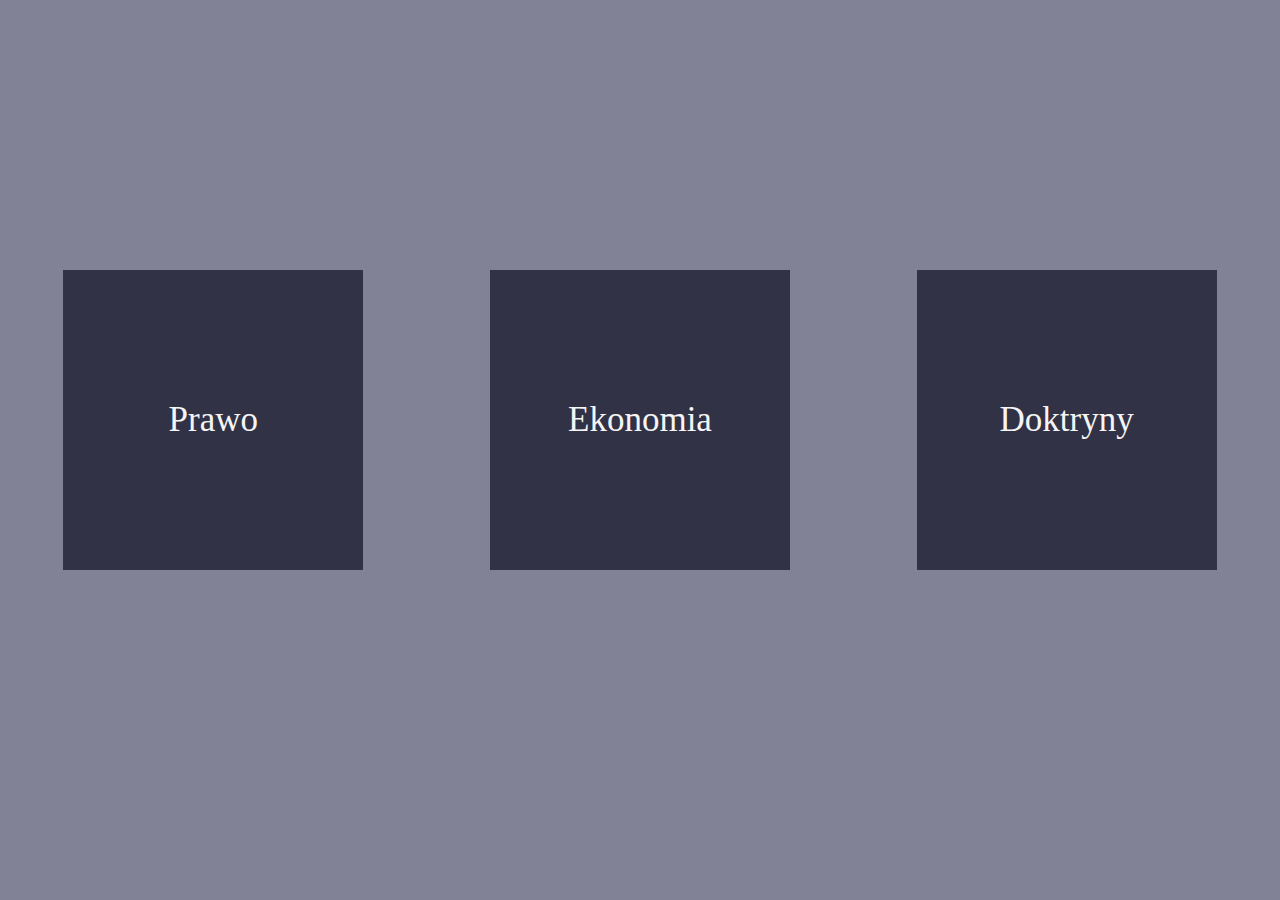
<file: index.html>
<!DOCTYPE html>
<html lang="en">

<head>
    <meta charset="UTF-8">
    <meta http-equiv="X-UA-Compatible" content="IE=edge">
    <meta name="viewport" content="width=device-width, initial-scale=1.0">
    <link rel="stylesheet" href="style.css">
    <title>Document</title>
</head>

<body>
    <div class="container-column">
        <div class="column"><a href="pages/law.html" class="link">Prawo</a></div>
        <div class="column"><a href="pages/economy.html" class="link">Ekonomia</a></div>
        <div class="column"><a href="pages/doctrine.html" class="link">Doktryny</a></div>
    </div>

    <script src="script.js"></script>
</body>

</html>
</file>
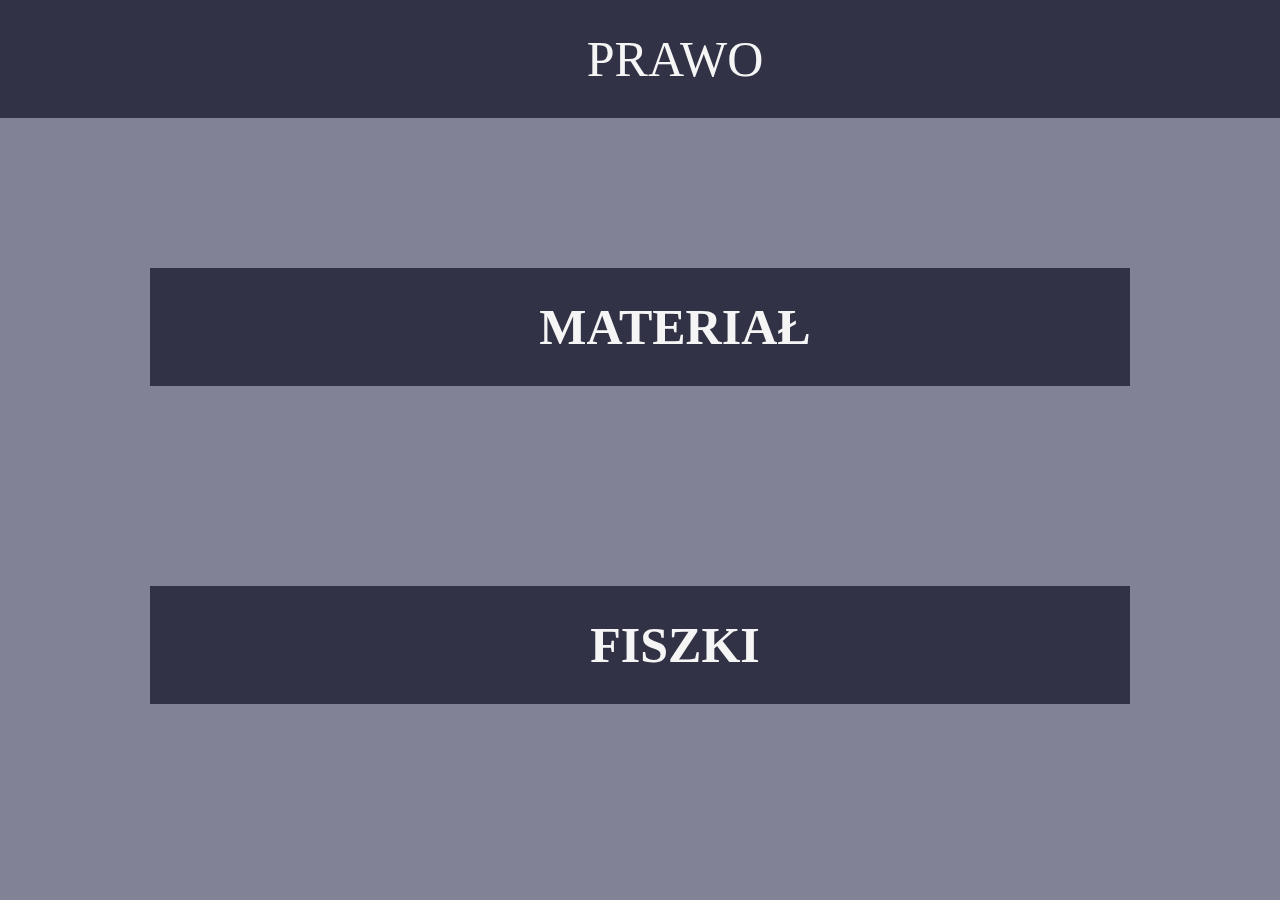
<file: pages/doctrine.html>
<!DOCTYPE html>
<html lang="en">

<head>
    <meta charset="UTF-8">
    <meta http-equiv="X-UA-Compatible" content="IE=edge">
    <meta name="viewport" content="width=device-width, initial-scale=1.0">
    <link rel="stylesheet" href="../style.css">
    <title>Document</title>
</head>

<body>
    <div class="main-container">
        <div class="section-title main-title">PRAWO</div>
        <div class="select-card">
            <h1 class="section-title select-title" id="select1">MATERIAŁ</h1>
            <div class="select-card-content" id="#select1">
                <div class="container">
                    <h1 class="section-title" id="1">Temat 1</h1>
                    <div class="text-container" id="#1">
                        <p class="center">NOTATKA</p>

                        <p class="center last">PYTANIA TESTOWE</p>
                        <p class="question"></p>
                        <p class="answer"></p>
                        <p class="answer"></p>
                        <p class="answer"></p>

                        <p class="question"></p>
                        <p class="answer"></p>
                        <p class="answer"></p>
                        <p class="answer"></p>
                        <p class="answere"></p>
                    </div>
                </div>
                <div class="container">
                    <h1 class="section-title" id="2">Temat 2</h1>
                    <div class="text-container" id="#2">
                        <p class="center">NOTATKA</p>

                        <p class="center last">PYTANIA TESTOWE</p>
                        <p class="question"></p>
                        <p class="answer"></p>
                        <p class="answer"></p>
                        <p class="answer"></p>

                        <p class="question"></p>
                        <p class="answer"></p>
                        <p class="answer"></p>
                        <p class="answer"></p>
                        <p class="answere"></p>
                    </div>
                </div>
                <div class="container">
                    <h1 class="section-title" id="3">Temat 3</h1>
                    <div class="text-container" id="#3">
                        <p class="center">NOTATKA</p>

                        <p class="center last">PYTANIA TESTOWE</p>
                        <p class="question"></p>
                        <p class="answer"></p>
                        <p class="answer"></p>
                        <p class="answer"></p>

                        <p class="question"></p>
                        <p class="answer"></p>
                        <p class="answer"></p>
                        <p class="answer"></p>
                        <p class="answere"></p>
                    </div>
                </div>
                <div class="container">
                    <h1 class="section-title" id="4">Temat 4</h1>
                    <div class="text-container" id="#4">
                        <p class="center">NOTATKA</p>

                        <p class="center last">PYTANIA TESTOWE</p>
                        <p class="question"></p>
                        <p class="answer"></p>
                        <p class="answer"></p>
                        <p class="answer"></p>

                        <p class="question"></p>
                        <p class="answer"></p>
                        <p class="answer"></p>
                        <p class="answer"></p>
                        <p class="answere"></p>
                    </div>
                </div>
                <div class="container">
                    <h1 class="section-title" id="5">Temat 5</h1>
                    <div class="text-container" id="#5">
                        <p class="center">NOTATKA</p>

                        <p class="center last">PYTANIA TESTOWE</p>
                        <p class="question"></p>
                        <p class="answer"></p>
                        <p class="answer"></p>
                        <p class="answer"></p>

                        <p class="question"></p>
                        <p class="answer"></p>
                        <p class="answer"></p>
                        <p class="answer"></p>
                        <p class="answere"></p>
                    </div>
                </div>
                <div class="container">
                    <h1 class="section-title" id="6">Temat 6</h1>
                    <div class="text-container" id="#6">
                        <p class="center">NOTATKA</p>

                        <p class="center last">PYTANIA TESTOWE</p>
                        <p class="question"></p>
                        <p class="answer"></p>
                        <p class="answer"></p>
                        <p class="answer"></p>

                        <p class="question"></p>
                        <p class="answer"></p>
                        <p class="answer"></p>
                        <p class="answer"></p>
                        <p class="answere"></p>
                    </div>
                </div>
                <div class="container">
                    <h1 class="section-title" id="7">Temat 7</h1>
                    <div class="text-container" id="#7">
                        <p class="center">NOTATKA</p>

                        <p class="center last">PYTANIA TESTOWE</p>
                        <p class="question"></p>
                        <p class="answer"></p>
                        <p class="answer"></p>
                        <p class="answer"></p>

                        <p class="question"></p>
                        <p class="answer"></p>
                        <p class="answer"></p>
                        <p class="answer"></p>
                        <p class="answere"></p>
                    </div>
                </div>
                <div class="container">
                    <h1 class="section-title" id="8">Temat 8</h1>
                    <div class="text-container" id="#8">
                        <p class="center">NOTATKA</p>

                        <p class="center last">PYTANIA TESTOWE</p>
                        <p class="question"></p>
                        <p class="answer"></p>
                        <p class="answer"></p>
                        <p class="answer"></p>

                        <p class="question"></p>
                        <p class="answer"></p>
                        <p class="answer"></p>
                        <p class="answer"></p>
                        <p class="answere"></p>
                    </div>
                </div>
                <div class="container">
                    <h1 class="section-title" id="9">Temat 9</h1>
                    <div class="text-container" id="#9">
                        <p class="center">NOTATKA</p>

                        <p class="center last">PYTANIA TESTOWE</p>
                        <p class="question"></p>
                        <p class="answer"></p>
                        <p class="answer"></p>
                        <p class="answer"></p>

                        <p class="question"></p>
                        <p class="answer"></p>
                        <p class="answer"></p>
                        <p class="answer"></p>
                        <p class="answere"></p>
                    </div>
                </div>
                <div class="container">
                    <h1 class="section-title" id="10">Temat 10</h1>
                    <div class="text-container" id="#10">
                        <p class="center">NOTATKA</p>

                        <p class="center last">PYTANIA TESTOWE</p>
                        <p class="question"></p>
                        <p class="answer"></p>
                        <p class="answer"></p>
                        <p class="answer"></p>

                        <p class="question"></p>
                        <p class="answer"></p>
                        <p class="answer"></p>
                        <p class="answer"></p>
                        <p class="answere"></p>
                    </div>
                </div>
                <div class="container">
                    <h1 class="section-title" id="11">Temat 11</h1>
                    <div class="text-container" id="#11">
                        <p class="center">NOTATKA</p>

                        <p class="center last">PYTANIA TESTOWE</p>
                        <p class="question"></p>
                        <p class="answer"></p>
                        <p class="answer"></p>
                        <p class="answer"></p>

                        <p class="question"></p>
                        <p class="answer"></p>
                        <p class="answer"></p>
                        <p class="answer"></p>
                        <p class="answere"></p>
                    </div>
                </div>
                <div class="container">
                    <h1 class="section-title" id="12">Temat 12</h1>
                    <div class="text-container" id="#12">
                        <p class="center">NOTATKA</p>

                        <p class="center last">PYTANIA TESTOWE</p>
                        <p class="question"></p>
                        <p class="answer"></p>
                        <p class="answer"></p>
                        <p class="answer"></p>

                        <p class="question"></p>
                        <p class="answer"></p>
                        <p class="answer"></p>
                        <p class="answer"></p>
                        <p class="answere"></p>
                    </div>
                </div>
                <div class="container">
                    <h1 class="section-title" id="13">Temat 13</h1>
                    <div class="text-container" id="#13">
                        <p class="center">NOTATKA</p>

                        <p class="center last">PYTANIA TESTOWE</p>
                        <p class="question"></p>
                        <p class="answer"></p>
                        <p class="answer"></p>
                        <p class="answer"></p>

                        <p class="question"></p>
                        <p class="answer"></p>
                        <p class="answer"></p>
                        <p class="answer"></p>
                        <p class="answere"></p>
                    </div>
                </div>
                <div class="container">
                    <h1 class="section-title" id="14">Temat 14</h1>
                    <div class="text-container" id="#14">
                        <p class="center">NOTATKA</p>

                        <p class="center last">PYTANIA TESTOWE</p>
                        <p class="question"></p>
                        <p class="answer"></p>
                        <p class="answer"></p>
                        <p class="answer"></p>

                        <p class="question"></p>
                        <p class="answer"></p>
                        <p class="answer"></p>
                        <p class="answer"></p>
                        <p class="answere"></p>
                    </div>
                </div>
                <div class="container">
                    <h1 class="section-title" id="15">Temat 15</h1>
                    <div class="text-container" id="#15">
                        <p class="center">NOTATKA</p>

                        <p class="center last">PYTANIA TESTOWE</p>
                        <p class="question"></p>
                        <p class="answer"></p>
                        <p class="answer"></p>
                        <p class="answer"></p>

                        <p class="question"></p>
                        <p class="answer"></p>
                        <p class="answer"></p>
                        <p class="answer"></p>
                        <p class="answere"></p>
                    </div>
                </div>
                <div class="container">
                    <h1 class="section-title" id="16">Temat 16</h1>
                    <div class="text-container" id="#16">
                        <p class="center">NOTATKA</p>

                        <p class="center last">PYTANIA TESTOWE</p>
                        <p class="question"></p>
                        <p class="answer"></p>
                        <p class="answer"></p>
                        <p class="answer"></p>

                        <p class="question"></p>
                        <p class="answer"></p>
                        <p class="answer"></p>
                        <p class="answer"></p>
                        <p class="answere"></p>
                    </div>
                </div>
            </div>
        </div>
        <div class="select-card">
            <h1 class="section-title select-title" id="select2">FISZKI</h1>
            <div class="select-card-content" id="#select2"></div>
        </div>
    </div>
    <script src="../script.js"></script>
</body>

</html>
</file>
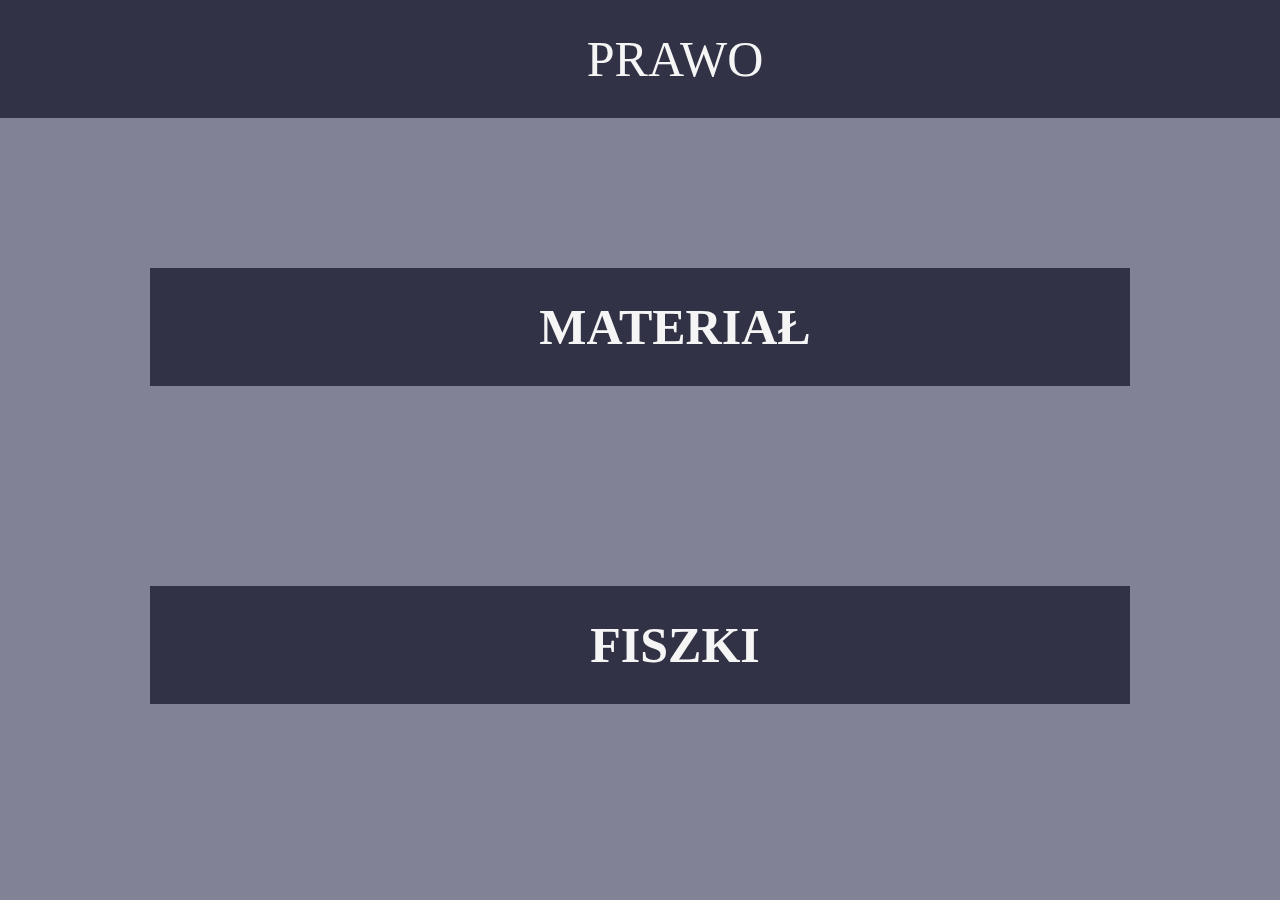
<file: pages/economy.html>
<!DOCTYPE html>
<html lang="en">

<head>
    <meta charset="UTF-8">
    <meta http-equiv="X-UA-Compatible" content="IE=edge">
    <meta name="viewport" content="width=device-width, initial-scale=1.0">
    <link rel="stylesheet" href="../style.css">
    <title>Document</title>
</head>

<body>
    <div class="main-container">
        <div class="section-title main-title">PRAWO</div>
        <div class="select-card">
            <h1 class="section-title select-title" id="select1">MATERIAŁ</h1>
            <div class="select-card-content" id="#select1">
                <div class="container">
                    <h1 class="section-title" id="1">Temat 1</h1>
                    <div class="text-container" id="#1">
                        <p class="center">NOTATKA</p>

                        <p class="center last">PYTANIA TESTOWE</p>
                        <p class="question"></p>
                        <p class="answer"></p>
                        <p class="answer"></p>
                        <p class="answer"></p>

                        <p class="question"></p>
                        <p class="answer"></p>
                        <p class="answer"></p>
                        <p class="answer"></p>
                        <p class="answere"></p>
                    </div>
                </div>
                <div class="container">
                    <h1 class="section-title" id="2">Temat 2</h1>
                    <div class="text-container" id="#2">
                        <p class="center">NOTATKA</p>

                        <p class="center last">PYTANIA TESTOWE</p>
                        <p class="question"></p>
                        <p class="answer"></p>
                        <p class="answer"></p>
                        <p class="answer"></p>

                        <p class="question"></p>
                        <p class="answer"></p>
                        <p class="answer"></p>
                        <p class="answer"></p>
                        <p class="answere"></p>
                    </div>
                </div>
                <div class="container">
                    <h1 class="section-title" id="3">Temat 3</h1>
                    <div class="text-container" id="#3">
                        <p class="center">NOTATKA</p>

                        <p class="center last">PYTANIA TESTOWE</p>
                        <p class="question"></p>
                        <p class="answer"></p>
                        <p class="answer"></p>
                        <p class="answer"></p>

                        <p class="question"></p>
                        <p class="answer"></p>
                        <p class="answer"></p>
                        <p class="answer"></p>
                        <p class="answere"></p>
                    </div>
                </div>
                <div class="container">
                    <h1 class="section-title" id="4">Temat 4</h1>
                    <div class="text-container" id="#4">
                        <p class="center">NOTATKA</p>

                        <p class="center last">PYTANIA TESTOWE</p>
                        <p class="question"></p>
                        <p class="answer"></p>
                        <p class="answer"></p>
                        <p class="answer"></p>

                        <p class="question"></p>
                        <p class="answer"></p>
                        <p class="answer"></p>
                        <p class="answer"></p>
                        <p class="answere"></p>
                    </div>
                </div>
                <div class="container">
                    <h1 class="section-title" id="5">Temat 5</h1>
                    <div class="text-container" id="#5">
                        <p class="center">NOTATKA</p>

                        <p class="center last">PYTANIA TESTOWE</p>
                        <p class="question"></p>
                        <p class="answer"></p>
                        <p class="answer"></p>
                        <p class="answer"></p>

                        <p class="question"></p>
                        <p class="answer"></p>
                        <p class="answer"></p>
                        <p class="answer"></p>
                        <p class="answere"></p>
                    </div>
                </div>
                <div class="container">
                    <h1 class="section-title" id="6">Temat 6</h1>
                    <div class="text-container" id="#6">
                        <p class="center">NOTATKA</p>

                        <p class="center last">PYTANIA TESTOWE</p>
                        <p class="question"></p>
                        <p class="answer"></p>
                        <p class="answer"></p>
                        <p class="answer"></p>

                        <p class="question"></p>
                        <p class="answer"></p>
                        <p class="answer"></p>
                        <p class="answer"></p>
                        <p class="answere"></p>
                    </div>
                </div>
                <div class="container">
                    <h1 class="section-title" id="7">Temat 7</h1>
                    <div class="text-container" id="#7">
                        <p class="center">NOTATKA</p>

                        <p class="center last">PYTANIA TESTOWE</p>
                        <p class="question"></p>
                        <p class="answer"></p>
                        <p class="answer"></p>
                        <p class="answer"></p>

                        <p class="question"></p>
                        <p class="answer"></p>
                        <p class="answer"></p>
                        <p class="answer"></p>
                        <p class="answere"></p>
                    </div>
                </div>
                <div class="container">
                    <h1 class="section-title" id="8">Temat 8</h1>
                    <div class="text-container" id="#8">
                        <p class="center">NOTATKA</p>

                        <p class="center last">PYTANIA TESTOWE</p>
                        <p class="question"></p>
                        <p class="answer"></p>
                        <p class="answer"></p>
                        <p class="answer"></p>

                        <p class="question"></p>
                        <p class="answer"></p>
                        <p class="answer"></p>
                        <p class="answer"></p>
                        <p class="answere"></p>
                    </div>
                </div>
                <div class="container">
                    <h1 class="section-title" id="9">Temat 9</h1>
                    <div class="text-container" id="#9">
                        <p class="center">NOTATKA</p>

                        <p class="center last">PYTANIA TESTOWE</p>
                        <p class="question"></p>
                        <p class="answer"></p>
                        <p class="answer"></p>
                        <p class="answer"></p>

                        <p class="question"></p>
                        <p class="answer"></p>
                        <p class="answer"></p>
                        <p class="answer"></p>
                        <p class="answere"></p>
                    </div>
                </div>
                <div class="container">
                    <h1 class="section-title" id="10">Temat 10</h1>
                    <div class="text-container" id="#10">
                        <p class="center">NOTATKA</p>

                        <p class="center last">PYTANIA TESTOWE</p>
                        <p class="question"></p>
                        <p class="answer"></p>
                        <p class="answer"></p>
                        <p class="answer"></p>

                        <p class="question"></p>
                        <p class="answer"></p>
                        <p class="answer"></p>
                        <p class="answer"></p>
                        <p class="answere"></p>
                    </div>
                </div>
                <div class="container">
                    <h1 class="section-title" id="11">Temat 11</h1>
                    <div class="text-container" id="#11">
                        <p class="center">NOTATKA</p>

                        <p class="center last">PYTANIA TESTOWE</p>
                        <p class="question"></p>
                        <p class="answer"></p>
                        <p class="answer"></p>
                        <p class="answer"></p>

                        <p class="question"></p>
                        <p class="answer"></p>
                        <p class="answer"></p>
                        <p class="answer"></p>
                        <p class="answere"></p>
                    </div>
                </div>
                <div class="container">
                    <h1 class="section-title" id="12">Temat 12</h1>
                    <div class="text-container" id="#12">
                        <p class="center">NOTATKA</p>

                        <p class="center last">PYTANIA TESTOWE</p>
                        <p class="question"></p>
                        <p class="answer"></p>
                        <p class="answer"></p>
                        <p class="answer"></p>

                        <p class="question"></p>
                        <p class="answer"></p>
                        <p class="answer"></p>
                        <p class="answer"></p>
                        <p class="answere"></p>
                    </div>
                </div>
                <div class="container">
                    <h1 class="section-title" id="13">Temat 13</h1>
                    <div class="text-container" id="#13">
                        <p class="center">NOTATKA</p>

                        <p class="center last">PYTANIA TESTOWE</p>
                        <p class="question"></p>
                        <p class="answer"></p>
                        <p class="answer"></p>
                        <p class="answer"></p>

                        <p class="question"></p>
                        <p class="answer"></p>
                        <p class="answer"></p>
                        <p class="answer"></p>
                        <p class="answere"></p>
                    </div>
                </div>
                <div class="container">
                    <h1 class="section-title" id="14">Temat 14</h1>
                    <div class="text-container" id="#14">
                        <p class="center">NOTATKA</p>

                        <p class="center last">PYTANIA TESTOWE</p>
                        <p class="question"></p>
                        <p class="answer"></p>
                        <p class="answer"></p>
                        <p class="answer"></p>

                        <p class="question"></p>
                        <p class="answer"></p>
                        <p class="answer"></p>
                        <p class="answer"></p>
                        <p class="answere"></p>
                    </div>
                </div>
                <div class="container">
                    <h1 class="section-title" id="15">Temat 15</h1>
                    <div class="text-container" id="#15">
                        <p class="center">NOTATKA</p>

                        <p class="center last">PYTANIA TESTOWE</p>
                        <p class="question"></p>
                        <p class="answer"></p>
                        <p class="answer"></p>
                        <p class="answer"></p>

                        <p class="question"></p>
                        <p class="answer"></p>
                        <p class="answer"></p>
                        <p class="answer"></p>
                        <p class="answere"></p>
                    </div>
                </div>
                <div class="container">
                    <h1 class="section-title" id="16">Temat 16</h1>
                    <div class="text-container" id="#16">
                        <p class="center">NOTATKA</p>

                        <p class="center last">PYTANIA TESTOWE</p>
                        <p class="question"></p>
                        <p class="answer"></p>
                        <p class="answer"></p>
                        <p class="answer"></p>

                        <p class="question"></p>
                        <p class="answer"></p>
                        <p class="answer"></p>
                        <p class="answer"></p>
                        <p class="answere"></p>
                    </div>
                </div>
                <div class="container">
                    <h1 class="section-title" id="17">Temat 17</h1>
                    <div class="text-container" id="#17">
                        <p class="center">NOTATKA</p>

                        <p class="center last">PYTANIA TESTOWE</p>
                        <p class="question"></p>
                        <p class="answer"></p>
                        <p class="answer"></p>
                        <p class="answer"></p>

                        <p class="question"></p>
                        <p class="answer"></p>
                        <p class="answer"></p>
                        <p class="answer"></p>
                        <p class="answere"></p>
                    </div>
                </div>
                <div class="container">
                    <h1 class="section-title" id="18">Temat 18</h1>
                    <div class="text-container" id="#18">
                        <p class="center">NOTATKA</p>

                        <p class="center last">PYTANIA TESTOWE</p>
                        <p class="question"></p>
                        <p class="answer"></p>
                        <p class="answer"></p>
                        <p class="answer"></p>

                        <p class="question"></p>
                        <p class="answer"></p>
                        <p class="answer"></p>
                        <p class="answer"></p>
                        <p class="answere"></p>
                    </div>
                </div>
                <div class="container">
                    <h1 class="section-title" id="19">Temat 19</h1>
                    <div class="text-container" id="#19">
                        <p class="center">NOTATKA</p>

                        <p class="center last">PYTANIA TESTOWE</p>
                        <p class="question"></p>
                        <p class="answer"></p>
                        <p class="answer"></p>
                        <p class="answer"></p>

                        <p class="question"></p>
                        <p class="answer"></p>
                        <p class="answer"></p>
                        <p class="answer"></p>
                        <p class="answere"></p>
                    </div>
                </div>
                <div class="container">
                    <h1 class="section-title" id="20">Temat 20</h1>
                    <div class="text-container" id="#20">
                        <p class="center">NOTATKA</p>

                        <p class="center last">PYTANIA TESTOWE</p>
                        <p class="question"></p>
                        <p class="answer"></p>
                        <p class="answer"></p>
                        <p class="answer"></p>

                        <p class="question"></p>
                        <p class="answer"></p>
                        <p class="answer"></p>
                        <p class="answer"></p>
                        <p class="answere"></p>
                    </div>
                </div>
                <div class="container">
                    <h1 class="section-title" id="21">Temat 21</h1>
                    <div class="text-container" id="#21">
                        <p class="center">NOTATKA</p>

                        <p class="center last">PYTANIA TESTOWE</p>
                        <p class="question"></p>
                        <p class="answer"></p>
                        <p class="answer"></p>
                        <p class="answer"></p>

                        <p class="question"></p>
                        <p class="answer"></p>
                        <p class="answer"></p>
                        <p class="answer"></p>
                        <p class="answere"></p>
                    </div>
                </div>
                <div class="container">
                    <h1 class="section-title" id="22">Temat 22</h1>
                    <div class="text-container" id="#22">
                        <p class="center">NOTATKA</p>

                        <p class="center last">PYTANIA TESTOWE</p>
                        <p class="question"></p>
                        <p class="answer"></p>
                        <p class="answer"></p>
                        <p class="answer"></p>

                        <p class="question"></p>
                        <p class="answer"></p>
                        <p class="answer"></p>
                        <p class="answer"></p>
                        <p class="answere"></p>
                    </div>
                </div>
                <div class="container">
                    <h1 class="section-title" id="23">Temat 23</h1>
                    <div class="text-container" id="#23">
                        <p class="center">NOTATKA</p>

                        <p class="center last">PYTANIA TESTOWE</p>
                        <p class="question"></p>
                        <p class="answer"></p>
                        <p class="answer"></p>
                        <p class="answer"></p>

                        <p class="question"></p>
                        <p class="answer"></p>
                        <p class="answer"></p>
                        <p class="answer"></p>
                        <p class="answere"></p>
                    </div>
                </div>
                <div class="container">
                    <h1 class="section-title" id="24">Temat 24</h1>
                    <div class="text-container" id="#24">
                        <p class="center">NOTATKA</p>

                        <p class="center last">PYTANIA TESTOWE</p>
                        <p class="question"></p>
                        <p class="answer"></p>
                        <p class="answer"></p>
                        <p class="answer"></p>

                        <p class="question"></p>
                        <p class="answer"></p>
                        <p class="answer"></p>
                        <p class="answer"></p>
                        <p class="answere"></p>
                    </div>
                </div>
                <div class="container">
                    <h1 class="section-title" id="25">Temat 25</h1>
                    <div class="text-container" id="#25">
                        <p class="center">NOTATKA</p>

                        <p class="center last">PYTANIA TESTOWE</p>
                        <p class="question"></p>
                        <p class="answer"></p>
                        <p class="answer"></p>
                        <p class="answer"></p>

                        <p class="question"></p>
                        <p class="answer"></p>
                        <p class="answer"></p>
                        <p class="answer"></p>
                        <p class="answere"></p>
                    </div>
                </div>
                <div class="container">
                    <h1 class="section-title" id="26">Temat 26</h1>
                    <div class="text-container" id="#26">
                        <p class="center">NOTATKA</p>

                        <p class="center last">PYTANIA TESTOWE</p>
                        <p class="question"></p>
                        <p class="answer"></p>
                        <p class="answer"></p>
                        <p class="answer"></p>

                        <p class="question"></p>
                        <p class="answer"></p>
                        <p class="answer"></p>
                        <p class="answer"></p>
                        <p class="answere"></p>
                    </div>
                </div>
                <div class="container">
                    <h1 class="section-title" id="27">Temat 27</h1>
                    <div class="text-container" id="#27">
                        <p class="center">NOTATKA</p>

                        <p class="center last">PYTANIA TESTOWE</p>
                        <p class="question"></p>
                        <p class="answer"></p>
                        <p class="answer"></p>
                        <p class="answer"></p>

                        <p class="question"></p>
                        <p class="answer"></p>
                        <p class="answer"></p>
                        <p class="answer"></p>
                        <p class="answere"></p>
                    </div>
                </div>
                <div class="container">
                    <h1 class="section-title" id="28">Temat 28</h1>
                    <div class="text-container" id="#28">
                        <p class="center">NOTATKA</p>

                        <p class="center last">PYTANIA TESTOWE</p>
                        <p class="question"></p>
                        <p class="answer"></p>
                        <p class="answer"></p>
                        <p class="answer"></p>

                        <p class="question"></p>
                        <p class="answer"></p>
                        <p class="answer"></p>
                        <p class="answer"></p>
                        <p class="answere"></p>
                    </div>
                </div>
                <div class="container">
                    <h1 class="section-title" id="29">Temat 29</h1>
                    <div class="text-container" id="#29">
                        <p class="center">NOTATKA</p>

                        <p class="center last">PYTANIA TESTOWE</p>
                        <p class="question"></p>
                        <p class="answer"></p>
                        <p class="answer"></p>
                        <p class="answer"></p>

                        <p class="question"></p>
                        <p class="answer"></p>
                        <p class="answer"></p>
                        <p class="answer"></p>
                        <p class="answere"></p>
                    </div>
                </div>
                <div class="container">
                    <h1 class="section-title" id="30">Temat 30</h1>
                    <div class="text-container" id="#30">
                        <p class="center">NOTATKA</p>

                        <p class="center last">PYTANIA TESTOWE</p>
                        <p class="question"></p>
                        <p class="answer"></p>
                        <p class="answer"></p>
                        <p class="answer"></p>

                        <p class="question"></p>
                        <p class="answer"></p>
                        <p class="answer"></p>
                        <p class="answer"></p>
                        <p class="answere"></p>
                    </div>
                </div>
                <div class="container">
                    <h1 class="section-title" id="31">Temat 31</h1>
                    <div class="text-container" id="#31">
                        <p class="center">NOTATKA</p>

                        <p class="center last">PYTANIA TESTOWE</p>
                        <p class="question"></p>
                        <p class="answer"></p>
                        <p class="answer"></p>
                        <p class="answer"></p>

                        <p class="question"></p>
                        <p class="answer"></p>
                        <p class="answer"></p>
                        <p class="answer"></p>
                        <p class="answere"></p>
                    </div>
                </div>
                <div class="container">
                    <h1 class="section-title" id="32">Temat 32</h1>
                    <div class="text-container" id="#32">
                        <p class="center">NOTATKA</p>

                        <p class="center last">PYTANIA TESTOWE</p>
                        <p class="question"></p>
                        <p class="answer"></p>
                        <p class="answer"></p>
                        <p class="answer"></p>

                        <p class="question"></p>
                        <p class="answer"></p>
                        <p class="answer"></p>
                        <p class="answer"></p>
                        <p class="answere"></p>
                    </div>
                </div>
            </div>
        </div>

    </div>
    </div>
    <div class="select-card">
        <h1 class="section-title select-title" id="select2">FISZKI</h1>
        <div class="select-card-content" id="#select2"></div>
    </div>
    </div>
    <script src="../script.js"></script>
</body>

</html>
</file>
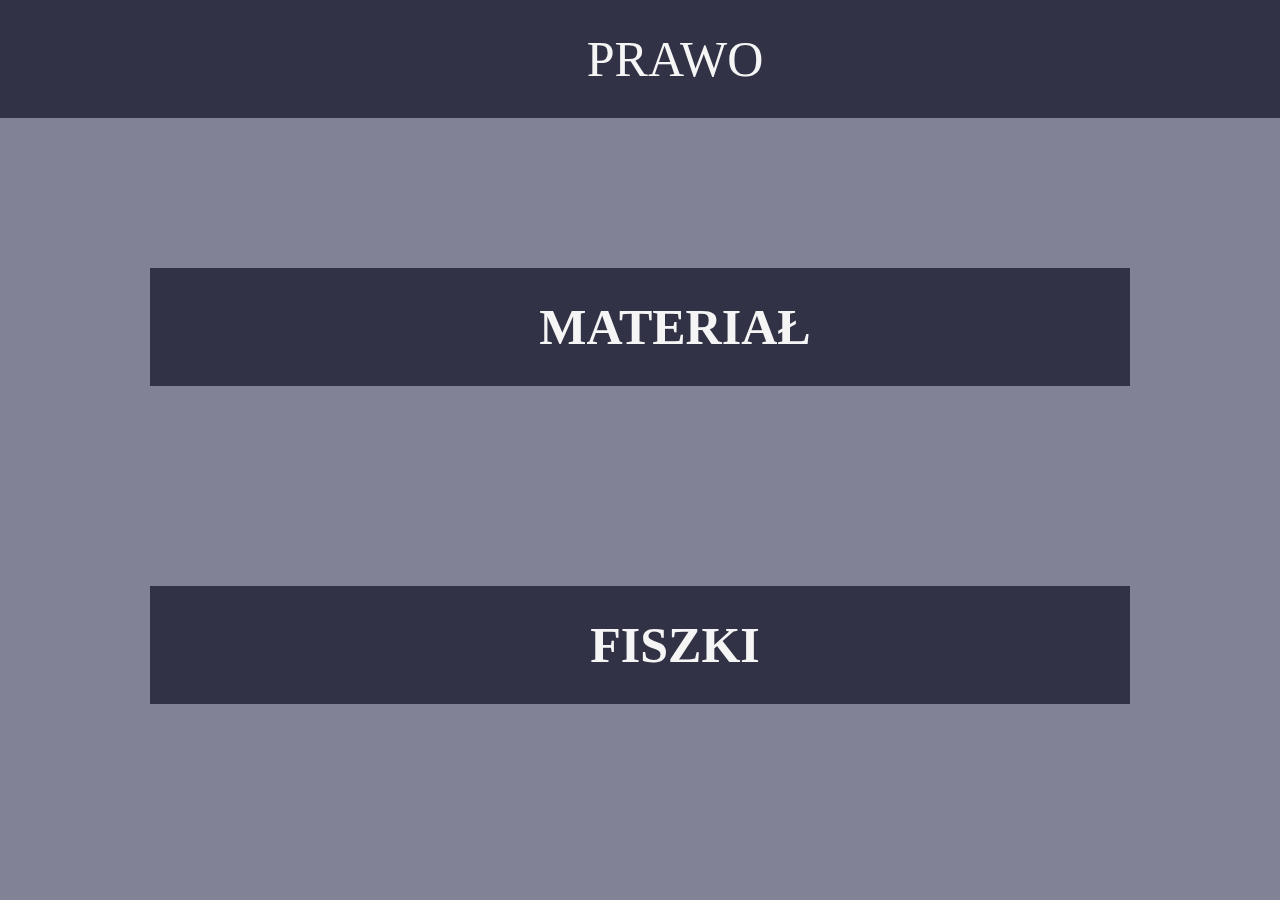
<file: pages/law.html>
<!DOCTYPE html>
<html lang="en">

<head>
    <meta charset="UTF-8">
    <meta http-equiv="X-UA-Compatible" content="IE=edge">
    <meta name="viewport" content="width=device-width, initial-scale=1.0">
    <link rel="stylesheet" href="../style.css">
    <title>Document</title>
</head>

<body>
    <div class="main-container">
        <div class="section-title main-title">PRAWO</div>
        <div class="select-card">
            <h1 class="section-title select-title" id="select1">MATERIAŁ</h1>
            <div class="select-card-content" id="#select1">
                <div class="container">
                    <h1 class="section-title" id="1">Temat 1 - Określenie państwa</h1>
                    <div class="text-container" id="#1">
                        <p class="center">NOTATKA</p>
                        <p>Państwo określane jest jako organizacja czyli grupa społeczna sformalizowana wyposażona w
                            instytucję
                            władztwa publicznego</p>
                        <p></p>
                        <p class="center">PYTANIE PROBLEMOWE</p>
                        <p class="question">Proszę wymienić i scharakteryzować cechy państwa jako organizacji.</p>

                        <p class="answer">Państwo określane jest jako organizacja czyli grupa społeczna sformalizowana
                            wyposażona w instytucję władztwa publicznego</p>
                        <p class="answer">Ma charakter przymusowy, polityzny, terytorialny i suwerenny oraz posiada
                            aparat
                            państwowy</p>
                        <p class="answer">
                            Państwo jest organizacją społeczną posiadającą system organów a role jej mieszkańców są
                            współcześnie
                            wyznaczone przez konstytucję
                        </p>
                        <p class="answer">
                            Państwo jest organizacją polityczną można to rozumieć że ma nadrzędną pozycję względem
                            obywateli,
                            danej społeczności
                        </p>
                        <p class="answer"></p>
                        <p class="answer"></p>
                        <p class="answer"></p>
                        <p class="answer"></p>
                        <p class="answer"></p>
                        <p class="answer"></p>
                        <p class="answer"></p>

                        <p class="center last">PYTANIA TESTOWE</p>
                        <p class="question">1. Państwo:</p>
                        <p class="answer underline">Jest organizacją terytorialną</p>
                        <p class="answer">Jest organizacją dobrowolną;</p>
                        <p class="answer">oznacza wspólnotę wyłącznie obywateli</p>

                        <p class="question">2. Terytorium państwowe nie obejmuje nawet małego wycinka:</p>
                        <p class="answer">Wód śródlądowych;</p>
                        <p class="answer underline">Przestrzeni kosmicznej</p>
                        <p class="answer">Wód morskich;</p>
                        <p class="answer">Przestrzeni podziemnych;</p>
                    </div>
                </div>
                <div class="container">
                    <h1 class="section-title" id="2">Temat 2 - Typy i formy państwa</h1>
                    <div class="text-container" id="#2">
                        <p class="center">NOTATKA</p>
                        <p class="center">PYTANIE PROBLEMOWE</p>

                        <p class="question">Proszę wymienić formy państwa i scharakteryzować podział państw z punktu
                            widzenia
                            wybranego kryterium.</p>

                        <p class="answer"></p>
                        <p class="answer"></p>
                        <p class="answer"></p>
                        <p class="answer"></p>
                        <p class="answer"></p>
                        <p class="answer"></p>
                        <p class="answer"></p>

                        <p class="center last">PYTANIA TESTOWE</p>
                        <p class="question">1. Według Webera, charyzmatyczny typ akceptacji polegał na</p>
                        <p class="answer underline">Tym że władca posiada nadzwyczajne cechy predystynujące go do
                            rządzenia</p>
                        <p class="answer">Tym, że za danym władcą przemawia tradycja;</p>
                        <p class="answer">Uzasadnieniu władzy argumentami rozumowymi.</p>

                        <p class="question">2. Do monarchii istniejących w czasach nowożytnych nie zaliczamy</p>
                        <p class="answer">Monarchii absolutnej;</p>
                        <p class="answer underline">Monarchi utopijnej</p>
                        <p class="answer">Monarchii konstytucyjnej;</p>
                        <p class="answer">Monarchii parlamentarnej;</p>
                    </div>
                </div>
                <div class="container">
                    <h1 class="section-title" id="3">Temat 3</h1>
                    <div class="text-container" id="#3">
                        <p class="center">NOTATKA</p>
                        <p class="center">PYTANIE PROBLEMOWE</p>

                        <p class="question">Proszę wymienić formy państwa i scharakteryzować podział państw z punktu
                            widzenia
                            wybranego kryterium.</p>

                        <p class="center last">PYTANIA TESTOWE</p>
                        <p class="question">Funkcja zewnętrzna Państwa:</p>
                        <p class="answer">Dzieli się na organizacyjną i regulacyjną;</p>
                        <p class="answer underline">Wiąże się z prowadzeniem polityki obronnej;</p>
                        <p class="answer">Nie jest pochodną funkcji wewnętrznej. </p>

                        <p class="question">Funkcje państwa wyodrębniane ze względu na cele to:</p>
                        <p class="answer underline">Adaptacyjna, regulacyjna i innowacyjna;</p>
                        <p class="answer">Obronno-przymusowa, regulacyjna i kulturalno-oświatowa;</p>
                        <p class="answer">Adaptacyjna, kulturalno-oświatowa i regulacyjna;</p>
                        <p class="answer">Obronno-przymusowa, gospodarczo-organizacyjna, kulturalno-oświatowa;</p>
                    </div>
                </div>
                <div class="container">
                    <h1 class="section-title" id="4">Temat 4</h1>
                    <div class="text-container" id="#4">
                        <p class="center">NOTATKA</p>
                        <p class="center">PYTANIE PROBLEMOWE</p>

                        <p class="question">Proszę wymienić formy państwa i scharakteryzować podział państw z punktu
                            widzenia
                            wybranego kryterium.</p>

                        <p class="answer"></p>
                        <p class="answer"></p>
                        <p class="answer"></p>
                        <p class="answer"></p>
                        <p class="answer"></p>
                        <p class="answer"></p>
                        <p class="answer"></p>

                        <p class="center last">PYTANIA TESTOWE</p>
                        <p class="question">1. Urząd państwowy to:</p>
                        <p class="answer underline">struktura pomocnicza organu państwowego;</p>
                        <p class="answer">zespół organizacyjnie i funkcjonalnie powiązanych grup nacisku;</p>
                        <p class="answer">wszelkie podmioty mające wpływ na funkcjonowanie władzy państwowej. </p>

                        <p class="question">2. Wojewoda to organ:</p>
                        <p class="answer">centralny, podporządkowany i pochodzący z nominacji;</p>
                        <p class="answer">lokalny, najwyższy i pochodzący z nominacji;</p>
                        <p class="answer">lokalny, podporządkowany i pochodzący z wyboru;</p>
                        <p class="answer underline">lokalny, podporządkowany i pochodzący z nominacji;</p>
                    </div>
                </div>
                <div class="container">
                    <h1 class="section-title" id="5">Temat 5</h1>
                    <div class="text-container" id="#5">
                        <p class="center last">PYTANIA TESTOWE</p>
                        <p class="question">1. Generalność normy prawnej oznacza, że:</p>
                        <p class="answer">Wyznacza ona zachowanie, które może zdarzyć się w nieokreślonej liczbie
                            przypadków w przyszłości;</p>
                        <p class="answer">Jest ona adresowana do indywidualnej osoby.</p>
                        <p class="answer underline">jest ona adresowana do pewnej kategorii adresatów</p>

                        <p class="question">2. „1 stycznia 2021 roku należy wywiesić flagę państwową” to norma:</p>
                        <p class="answer">Indywidualna i konkretna;</p>
                        <p class="answer underline">Generalna i konkretna</p>
                        <p class="answer">Generalna i abstrakcyjna;</p>
                        <p class="answer">Indywidualna i abstrakcyjna.</p>
                    </div>
                </div>
                <div class="container">
                    <h1 class="section-title" id="6">Temat 6</h1>
                    <div class="text-container" id="#6">
                        <p class="center last">PYTANIA TESTOWE</p>
                        <p class="question">1. Tetyczne uzasadnienie obowiązywania normy prawnej oznacza, że norma
                            prawna obowiązuje, gdyż:</p>
                        <p class="answer underline">Została ustanowiona przez uprawniony organ, zgodnie z obowiązującą
                            procedurą
                            i nie została uchylona;</p>
                        <p class="answer">Jest społecznie akceptowana;</p>
                        <p class="answer">Większość społeczeństwa ją przestrzega.</p>

                        <p class="question">2. Elementem przedmiotowym hipotezy normy prawnej jest:</p>
                        <p class="answer">Wiek adresata;</p>
                        <p class="answer">Stan rodzinny adresata;</p>
                        <p class="answer underline">Wystąpienie powodzi w miejscowości adresata;</p>
                    </div>
                </div>
                <div class="container">
                    <h1 class="section-title" id="7">Temat 7</h1>
                    <div class="text-container" id="#7">
                        <p class="center last">PYTANIA TESTOWE</p>

                        <p class="question">1. Przepis prawny to:</p>
                        <p class="answer">Najmniejsza cząstka systemu prawnego;</p>
                        <p class="answer underline">Najmniejsza wyodrębniona graficznie cząstka tekstu prawnego;</p>
                        <p class="answer">Ma charakter wtórny.</p>

                        <p class="question">Tzw. leges imperfectae nie posiadają:</p>
                        <p class="answer underline">Sankcji</p>
                        <p class="answer">Hipotezy</p>
                        <p class="answer">Adresata</p>
                        <p class="answer">Treści</p>
                    </div>
                </div>
                <div class="container">
                    <h1 class="section-title" id="8">Temat 8</h1>
                    <div class="text-container" id="#8">
                        <p class="center last">PYTANIA TESTOWE</p>
                        <p class="question">1. Ze względu na stopień konkretności, przepisy prawne dzielimy na:</p>
                        <p class="answer underline">konkretne, blankietowe, odsyłające;</p>
                        <p class="answer">derogacyjne, kolizyjne, przejściowe;</p>
                        <p class="answer">ius cogens i ius dispositivum.</p>

                        <p class="question">2. Przepisy partykularne zawiera:</p>
                        <p class="answer">Kodeks cywilny;</p>
                        <p class="answer">Konstytucja;</p>
                        <p class="answer">Ustawa o podatku dochodowym od osób fizycznych;</p>
                        <p class="answer underline">Uchwała Rady Gminy.</p>
                    </div>
                </div>
                <div class="container">
                    <h1 class="section-title" id="9">Temat 9</h1>
                    <div class="text-container" id="#9">
                        <p class="center last">PYTANIA TESTOWE</p>
                        <p class="question">1. Który z poniższych punktów wskazuje na to, że mamy do czynienia z
                            językiem prawnym:</p>
                        <p class="answer">jest to język interpretacji przepisów prawnych i refleksji naukowej;</p>
                        <p class="answer">jest zróżnicowany ze względy na ilość posługujących się nim podmiotów;</p>
                        <p class="answer underline">używany przez organy stanowiące prawo.</p>

                        <p class="question"></p>
                        <p class="answer underline">stosowanie nieostrości;</p>
                        <p class="answer">dopuszczalność powtórzeń;</p>
                        <p class="answer">stosowanie trybu oznajmującego;</p>
                        <p class="answer">stosowanie czasu teraźniejszego.</p>

                    </div>
                </div>
                <div class="container">
                    <h1 class="section-title" id="10">Temat 10</h1>
                    <div class="text-container" id="#10">
                        <p class="center last">PYTANIA TESTOWE</p>
                        <p class="question">Dynamiczne teorie normatywne:</p>
                        <p class="answer">przedstawiają rzeczywisty przebieg wykładni oraz analizują czynniki wpływające
                            na proces wykładni prawa;</p>
                        <p class="answer underline">polegają na tym, iż znaczenie normy prawnej jest zmienne i zależne
                            od tzw. społecznego otoczenia prawa;</p>
                        <p class="answer">zakładają, że wynik interpretacji jest niezmienny</p>

                        <p class="question">2. Według statycznych teorii wykładni, kierować się należy przede wszystkim:
                        </p>
                        <p class="answer">słusznością w zmieniającej się rzeczywistości;</p>
                        <p class="answer underline">pewnością prawa i bezpieczeństwem prawnym;</p>
                        <p class="answer">sprawiedliwością w danych warunkach społecznych;</p>
                    </div>
                </div>
                <div class="container">
                    <h1 class="section-title" id="11">Temat 11</h1>
                    <div class="text-container" id="#11">
                        <p class="center last">PYTANIA TESTOWE</p>
                        <p class="question">1. Z uwagi na podmiot dokonujący wykładni, te dzielimy m.in. na:</p>
                        <p class="answer">językową</p>
                        <p class="answer">systemową</p>
                        <p class="answer underline">doktrynalną</p>

                        <p class="question">2. Przedstawiciele nauki prawa dokonują wykładni:</p>
                        <p class="answer">praktycznej</p>
                        <p class="answer">autentycznej</p>
                        <p class="answer">legalnej</p>
                        <p class="answer underline">doktrynalnej</p>

                    </div>
                </div>
                <div class="container">
                    <h1 class="section-title" id="12">Temat 12</h1>
                    <div class="text-container" id="#12">
                        <p class="center last">PYTANIA TESTOWE</p>
                        <p class="question">1. Które z poniższych zdań wskazuje na wnioskowanie a contrario:</p>
                        <p class="answer">jeżeli obowiązuje norma nakazująca realizację określonego stanu rzeczy, to
                            należy przyjąć, że obowiązują również normy nakazujące czynić wszystko to, co jest konieczne
                            dla zrealizowania owego stanu rzeczy;</p>
                        <p class="answer underline">jeżeli pewien stan rzeczy, spełniające określone przesłanki pociąga
                            za sobą określone konsekwencje prawne, to stan rzeczy nie spełniający takich przesłanej nie
                            pociąga za sobą takich konsekwencji prawnych;</p>
                        <p class="answer">jeżeli realizacja określonego stanu rzeczy jest adresatowi nakazana przez
                            obowiązujące prawo, to nakazane są mu wszelkie takie działania, które są wystarczające aby
                            nakazany stan rzeczy nie został zrealizowany.</p>

                        <p class="question">2. Analogia z ustawy może znaleźć zastosowanie:</p>
                        <p class="answer underline">w prawie cywilnym, jeśli przepis tego jednoznacznie nie wyklucza;
                        </p>
                        <p class="answer">w prawie podatkowym, na korzyść Skarbu Państwa;</p>
                        <p class="answer">w polskim systemie prawnym nigdy;</p>
                    </div>
                </div>
                <div class="container">
                    <h1 class="section-title" id="13">Temat 13</h1>
                    <div class="text-container" id="#13">
                        <p class="center last">PYTANIA TESTOWE</p>

                        <p class="question">1. Norma prawna posiada moc obowiązującą, jeżeli:</p>
                        <p class="answer">nie została ustanowiona przez podmiot posiadający kompetencje prawotwórcze, w
                            odpowiedniej formie i w odpowiednim trybie;</p>
                        <p class="answer">przepis prawny (przepisy), z którego norm została skonstruowana, został
                            uchylony przez odpowiedni organ w odpowiedniej formie bądź wyszedł z użycia w drodze
                            desuetudo (długotrwałego niestosowania);</p>
                        <p class="answer underline">nie jest sprzeczna z żadną inną obowiązującą normą prawną lub jeżeli
                            jest sprzeczna, to nie utraciła mocy obowiązującej na podstawie przyjętych reguł
                            walidacyjnych.</p>

                        <p class="question">Uzależnienie obowiązywania normy od tego, czy wyznaczone przez nią
                            zachowanie jest zgodne z przyjmowanymi ocenami i wartościami to uzasadnienie:</p>
                        <p class="answer">behawioralne</p>
                        <p class="answer">tetyczne</p>
                        <p class="answer">formalne</p>
                        <p class="answer underline">aksjologiczne</p>
                    </div>
                </div>
                <div class="container">
                    <h1 class="section-title" id="14">Temat 14</h1>
                    <div class="text-container" id="#14">
                        <p class="center last">PYTANIA TESTOWE</p>
                        <p class="question">1. Terytorialny zakres obowiązywania normy prawnej oznacza, że:</p>
                        <p class="answer">akt normatywny obowiązuje od momentu wejścia w życie;</p>
                        <p class="answer">akt normatywny przestaje obowiązywać w wyniku desuetudo;</p>
                        <p class="answer underline">państwo ma wyłączność w wykonywaniu władzy na swoim obszarze.</p>

                        <p class="question">2. Zakaz stosowania przymusu wobec dyplomaty przekraczającego prędkość na
                            autostradzie to wyjątek od obowiązywania prawa w zakresie:</p>
                        <p class="answer">terytorialnym;</p>
                        <p class="answer underline">osobowym</p>
                        <p class="answer">temporalnym</p>
                        <p class="answer">czasowym</p>
                    </div>
                </div>
                <div class="container">
                    <h1 class="section-title" id="15">Temat 15 - Reguły kolizyjne</h1>
                    <div class="text-container" id="#15">
                        <p class="center">NOTATKA</p>
                        <p><span>Reguła chronologiczna</span> czyli lex posterior derogat legi priori reguła ta stanowi
                            że norma
                            ustalona poźniej usuwa normę ustanowioną wcześniej decydujący jest czas ogłoszenia nie
                            wprowadzenia w żcyie ze zględu na możliwe vacatio legis</p>
                        <p><span>Reguła merytoryczna</span> norma regulująca sytuację szczególną uchyla normę ogólną
                            tylko w takim
                            zakresie jakim wprowadza unormowania odrębne</p>
                        <p>warunkiem zastosowania reguły merytorycznej jest:</p>
                        <p>- Między normami zachodzistosunek lex generalis - lex specialis</p>
                        <p>- Norma szczególna ma hierarchicznie stopień nie niższy niż norma ogólna</p>
                        <p><span>Reguła hierarchiczna</span> norma hierarchicznie wyższa uchyla normę hierarchicznie
                            niższą na
                            przykład norma zawarta w ustawie będzie wyżej od tej zawartej w zarządzeniu</p>
                        <p><span>Kolizja reguł kolizyjnych</span> występuje jeżeli maja zastosowanie dwa a nawet czy
                            kryteria a
                            otrzymane rezultaty są różne</p>
                        <p>Kolizja reguły merytorycznej i chronologicznej uznaje że norma ogólna późniejsza nie uchyla
                            wcześniejszej normy ogólnej </p>
                        <p>Kolizja reguły hierarchicznej i chronologicznej uznaje że pierwszeństwo ma kryterium
                            hierarchiczne</p>

                        <p class="center last">PYTANIA TESTOWE</p>
                        <p class="question">1. Reguła: lex posterior derogat legi priori oznacza, że:</p>
                        <p class="answer underline">norma późniejsza usuwa normę wcześniejszą;</p>
                        <p class="answer">norma hierarchicznie wyższa uchyla normę hierarchicznie niższą;</p>
                        <p class="answer">norma regulującą sytuację szczególną, uchyla normę ogólną.</p>

                        <p class="question">2. Reguła: lex specialis derogat legi generali opiera się na kryterium:</p>
                        <p class="answer underline">merytorycznym;</p>
                        <p class="answer">chronologicznym</p>
                        <p class="answer">hierarchicznym</p>
                        <p class="answer">żadnym z powyższych</p>
                    </div>
                </div>
                <div class="container">
                    <h1 class="section-title" id="16">Temat 16</h1>
                    <div class="text-container" id="#16">
                        <p class="center last">PYTANIA TESTOWE</p>
                        <p class="question">1. Do faktów prawotwórczych nie zalicza się:</p>
                        <p class="answer">stanowienia prawa;</p>
                        <p class="answer">prawa zwyczajowego</p>
                        <p class="answer underline">żadna z powyższych odpowiedzi nie jest prawidłowa</p>

                        <p class="question">2. Reguła zwyczajowa, aby została przyjęta do systemu prawa, musi być:</p>
                        <p class="answer">możliwie najbardziej ogólna;</p>
                        <p class="answer underline">faktycznie przestrzegana;</p>
                        <p class="answer">oparta na normach religijnych;</p>
                        <p class="answer">oparta na protokole dyplomatycznym.</p>
                    </div>
                </div>
                <div class="container">
                    <h1 class="section-title" id="17">Temat 17</h1>
                    <div class="text-container" id="#17">
                        <p class="center last">PYTANIA TESTOWE</p>
                        <p class="question">1. Polski system prawa należy do systemów prawa:</p>
                        <p class="answer">precedensowego;</p>
                        <p class="answer">common law;</p>
                        <p class="answer underline">stanowionego;</p>

                        <p class="question">2. W systemie prawa precedensowego podstawową formą prawotwórstwa jest
                            decyzja:</p>
                        <p class="answer">administracyjna;</p>
                        <p class="answer underline">sądowa;</p>
                        <p class="answer">parlamentu;</p>
                        <p class="answer">suwerena.</p>
                    </div>
                </div>
                <div class="container">
                    <h1 class="section-title" id="18">Temat 18</h1>
                    <div class="text-container" id="#18">
                        <p class="center last">PYTANIA TESTOWE</p>
                        <p class="question">1. „Norma N1 nakazuje adresatowi A w okolicznościach określonych w hipotezie
                            postąpić w sposób S, natomiast norma N2 temu samemu adresatowi w tych samych okolicznościach
                            zakazuje postąpić w sposób S. Jednoczesna realizacja obu norm jest niemożliwa, postępując
                            zgodnie z jedną z nich adresat narusza drugą normę: Wskazana sytuacja jest przykładem:</p>
                        <p class="answer">przeciwieństwa logicznego;</p>
                        <p class="answer">niezgodności prakseologicznej;</p>
                        <p class="answer underline">sprzeczności logicznej;</p>

                        <p class="question">2. Sprzeczności realne mogą być usunięte poprzez:</p>
                        <p class="answer underline">proces prawotwórczy;</p>
                        <p class="answer">zastosowanie reguł kolizyjnych;</p>
                        <p class="answer">zastosowanie reguł interpretacyjnych;</p>
                        <p class="answer">zastosowanie reguł prawa zwyczajowego;</p>
                    </div>
                </div>
                <div class="container">
                    <h1 class="section-title" id="19">Temat 19 - Zupełność systemu prawa</h1>
                    <div class="text-container" id="#19">
                        <p class="center last">PYTANIA TESTOWE</p>
                        <p class="question">1. Luka aksjologiczna:</p>
                        <p class="answer underline">oznacza niedobór regulacji prawnej spowodowany przyjęciem innego
                            systemu wartości przez prawodawcę i adresata norm prawnych;</p>
                        <p class="answer">oznacza niedobór regulacji prawnej, będący wynikiem wadliwej legislacji;</p>
                        <p class="answer">może być usunięta wyłącznie per analogiem.</p>

                        <p class="question">2. Luka logiczna występuje gdy:</p>
                        <p class="answer underline">ustawa zakazuje koszenia trawników w czasie suszy, ale uchwała rady
                            gminy nakazuje ich koszenie;</p>
                        <p class="answer">zakaz palenia węglem w piecach można obejść;</p>
                        <p class="answer">ustawa wprowadza nakaz posiadania zapasowych żarówek w samochodzie, ale nie
                            przewiduje mandatu za ich brak;</p>
                        <p class="answer">ustawa nakazuje budowanie domów spełniających normy określone w
                            rozporządzeniu, którego nie wydano.</p>
                    </div>
                </div>
                <div class="container">
                    <h1 class="section-title" id="20">Temat 20 - Elementy stosunku prawnego </h1>
                    <div class="text-container" id="#20">
                        <p class="center">NOTATKA</p>
                        <p>Stosunek prawny jestto zależność pomiędzy dwoma podmiotami prawnymi gdzie jeden z nich jest
                            zobowiązany a drugi uprawniony</p>
                        <p>obowiązki i uprawnienia podmiotów są określony w dyspozycji normy prawnej</p>
                        <p>Stosunek prawny to pewna konstrukcja na którą składają się następujące elementy</p>
                        <p><span>- Podmiot stosunku prawnego</span></p>
                        t stosunku <p><span>- Przedmio prawnego</span></p>
                        <p><span>- Obowiązek</span></p>
                        <p><span>- Uprawnienie</span></p>
                        <p>Podmiot stosunku prawnego czyli strony tego stosunku jest conajmniej dustronny może
                            występować po jednym zestron bądź jeden i po drugiejstronie kilka podmiotów</p>
                        <p>Przedmiot stosunku prawnego samo zagadnienie jest kwesią sporną jedni uważają że przedmitem
                            stosunku prawnego są rzeczy inni że zachoania podmioów prawnych obowiązki upranieniana na
                            podstawie dyspozycji obowiązu¬jących norm prawnych</p>
                        <p>Trzecie stanowisko łączy dwa poprzednie i uznaje, że przedmio¬tem stosunku prawnego są
                            zarówno zachowania stron, jak i rzeczy, ze względu na które dochodzi do kontaktu między
                            stronami stosunku prawnego.
                            Dominującym jest stanowisko drugie. Zachowania stron mogą przybrać postać czynienia
                            (działania) bądź nieczynienia (niedziała¬nia), co daje podstawę do wyróżnienia
                            poszczególnych, elementar¬nych stosunków prawnych:
                        </p>
                        <p>Uprawnienie czyli możliwość określonego zachowania się nadana podmiotowi przez normę prawną
                            aleto zachowanie nie jest ich obowiązkiem</p>
                        <p>Obowiązek czyli nakaz lub zakaz określonego zachowania się nadany przez normę prawną danej
                            grupie podmiotów Obowiązkiem jest zatem konieczność zachowania się w danej sytuacji tylko w
                            jeden ściśle określony sposób, wskazany w dyspozycji normy prawnej.</p>
                        <p>„kompetencja”. Istotą kompe¬tencji jest upoważnienie przyznane pewnemu podmiotowi do
                            dokonania określonej, doniosłej prawnie czynności konwencjonalnej, przy czym wykonanie
                            takiego uprawnienia powoduje powstanie po stronie innego podmiotu obowiązku określonego
                            zachowania się. </p>
                        <p>Na określenie kompetencji składają się w sumie dwie normy:
                            – norma, która wskazuje podmiot, przedmiot i sposób dokonania czynności konwencjonalnej, np.
                            wydanie wyroku sądowego,
                            – norma, która nakłada na inny podmiot obowiązek zareagowania w określony sposób na dokonaną
                            czynność, np. nakazuje podpo¬rządkować się wyrokowi sądu.
                            Kompetencja może polegać nie tylko na przyznaniu danemu organowi uprawnienia do dokonania
                            pewnej czynności konwencjonalnej, może również nakładać na organ obowiązek czynienia użytku
                            z przyznanej mu kompetencji, np. sąd ma obowiązek rozpatrzyć i wydać orzeczenie w każdej
                            należycie wniesionej sprawie. Zakres kompetencji danego orga¬nu obejmuje:
                            – kompetencję rzeczową, czyli zakres spraw, co do których organ może podjąć decyzje władcze,
                            – kompetencję miejscową, czyli obszar, co do którego organ jest władny podejmować decyzje
                            (np. sąd rejonowy na obszarze rejonu sądowego),
                            – kompetencję hierarchiczną, czyli zakres spraw, co do których organ może podejmować decyzje
                            władcze ze względu na swoje usytuowa¬nie w hierarchii organów danego rodzaju (np. wyrok za
                            zabójstwo może wydać sąd okręgowy, a nie sąd rejonowy).
                            Te kompetencje zwane są także właściwościami, np. właściwość rzeczowa i miejscowa sądu.
                        </p>

                        <p class="center last">PYTANIA TESTOWE</p>
                        <p class="question">1. Stosunek facere-non facere oznacza:</p>
                        <p class="answer underline">uprawnienie do działania jednej strony stosunku prawnego i
                            odpowiadający mu obowiązek zaniechania działania przez drugą stronę;</p>
                        <p class="answer">uprawnienie do zaniechania działania przez jedną stronę stosunku prawnego i
                            odpowiadający mu obowiązek działania drugiej strony;</p>
                        <p class="answer">uprawnienie do zaniechania działania przez jedną stronę stosunku prawnego i
                            odpowiadający mu obowiązek zaniechania działania przez drugą stronę.</p>

                        <p class="question">2. Przedmiotem stosunku prawnego nie może być:</p>
                        <p class="answer underline">najemca;</p>
                        <p class="answer">energia elektryczna</p>
                        <p class="answer">utwór muzyczny</p>
                        <p class="answer">nieruchomość</p>
                    </div>
                </div>
                <div class="container">
                    <h1 class="section-title" id="21">Temat 21 - Zdarzenia prawne</h1>
                    <div class="text-container" id="#21">
                        <p class="center last">PYTANIA TESTOWE</p>
                        <p class="question">1. Fakty:</p>
                        <p class="answer">to zdarzenia prawne zależne od woli czło¬wieka i wywołujące przewidziane
                            prawem skutki;</p>
                        <p class="answer underline">to okoliczności niezależne od woli człowieka, a które wywołują
                            określone skutki prawne;</p>
                        <p class="answer">nigdy nie są powiązane z zaistnieniem zdarzeń nadzwyczajnych, np. kataklizmów.
                        </p>

                        <p class="question">2. Faktem mogącym stanowić zdarzenie prawne jest:</p>
                        <p class="answer">wydanie decyzji administracyjnej;</p>
                        <p class="answer">zawarcie umowy najmu;</p>
                        <p class="answer underline">powódź;</p>
                        <p class="answer">rozwód</p>
                    </div>
                </div>
                <div class="container">
                    <h1 class="section-title" id="22">Temat 22 - Osoby fizyczne</h1>
                    <div class="text-container" id="#22">
                        <p class="center last">PYTANIA TESTOWE</p>
                        <p class="question">1. Zdolność prawna:</p>
                        <p class="answer">oznacza możliwość bycia podmiotem praw i obowiązków wynikających ze
                            stosunków prawnych;
                        </p>
                        <p class="answer">przysługuje wyłącznie pełnoletnim osobom fizycznym;</p>
                        <p class="answer">można ją ograniczyć.</p>

                        <p class="question">2. Ograniczoną zdolność do czynności prawnych posiada:</p>
                        <p class="answer">dwunastolatek;</p>
                        <p class="answer">osoba ubezwłasnowolniona całkowicie;</p>
                        <p class="answer">osoba ubezwłasnowolniona częściowo;</p>
                        <p class="answer">siedemnastolatka, która zawarła związek małżeński.</p>
                    </div>
                </div>
                <div class="container">
                    <h1 class="section-title" id="23">Temat 23 - Osoby prawne</h1>
                    <div class="text-container" id="#23">
                        <p class="center last">PYTANIA TESTOWE</p>
                        <p class="question">1. Osoba prawna posiada:</p>
                        <p class="answer underline">zarówno zdolność prawną jak i zdolność do czynności prawnych;</p>
                        <p class="answer">wyłącznie zdolność prawną;</p>
                        <p class="answer">wyłącznie zdolność do czynności prawnych.</p>

                        <p class="question">2. Na podstawie zezwolenia osoba prawna powstaje w trybie:</p>
                        <p class="answer underline">koncesyjnym;</p>
                        <p class="answer">erekcyjnym;</p>
                        <p class="answer">rejestracyjnym;</p>
                        <p class="answer">naprawczym.</p>
                    </div>
                </div>
                <div class="container">
                    <h1 class="section-title" id="24">Temat 24 - Typy stosunków prawnych</h1>
                    <div class="text-container" id="#24">
                        <p class="center last">PYTANIA TESTOWE</p>
                        <p class="question">1. Stosunki cywilnoprawne cechuje:</p>
                        <p class="answer">nierówna pozycja stron stosunku prawnego;</p>
                        <p class="answer">podporządkowanie interesu prywatnego interesowi państwa;</p>
                        <p class="answer underline">równorzędność interesów stron.</p>

                        <p class="question"></p>
                        <p class="answer underline">nierówna pozycja stron stosunku prawnego;</p>
                        <p class="answer">dowolność ukształtowania treści stosunku prawnego;</p>
                        <p class="answer">swobodny wybór drugiej strony stosunku;</p>
                        <p class="answer">możliwość wyboru formy składania oświadczeń woli.</p>
                    </div>
                </div>
                <div class="container">
                    <h1 class="section-title" id="25">Temat 25 - Źródła prawa w Rzeczypospolitej Polskiej</h1>
                    <div class="text-container" id="#25">
                        <p class="center last">PYTANIA TESTOWE</p>
                        <p class="question">1. Do powszechnie obowiązujących źródeł prawa w RP można zaliczyć: </p>
                        <p class="answer">zarządzenia</p>
                        <p class="answer underline">ratyfikowane umowy międzynarodowe</p>
                        <p class="answer">uchwały Rady Ministrów</p>

                        <p class="question">2. Najniżej w hierarchii źródeł prawa znajduje się: </p>
                        <p class="answer">ustawa;</p>
                        <p class="answer">ratyfikowana umowa międzynarodowa;</p>
                        <p class="answer underline">rozporządzenie;</p>
                        <p class="answer">Konstytucja;</p>
                    </div>
                </div>
                <div class="container">
                    <h1 class="section-title" id="26">Temat 26 - Struktura systemu prawa</h1>
                    <div class="text-container" id="#26">
                        <p class="center last">PYTANIA TESTOWE</p>
                        <p class="question">1. Prawo materialne:</p>
                        <p class="answer underline">to ogół norm bezpośrednio regulujących określone stosunki społeczne,
                            uprawnienia i obowiązki podmiotów, ewentualnie sankcje za ich przekroczenie lub
                            niedopełnienie;</p>
                        <p class="answer">to ogół norm, które regulują sposób dochodzenia uprawnień, egzekwowania
                            obowiązków, stosowania sankcji;</p>
                        <p class="answer">nazywane jest inaczej prawem procesowym.</p>

                        <p class="question">Do prawa formalnego zaliczamy:</p>
                        <p class="answer">Kodeks karny;</p>
                        <p class="answer underline">Kodeks postępowania cywilnego;</p>
                        <p class="answer">Kodeks cywilny;</p>
                        <p class="answer">Ustawę o podatku od towarów i usług.</p>
                    </div>
                </div>
            </div>
        </div>
    </div>
    <div class="select-card">
        <h1 class="section-title select-title" id="select2">FISZKI</h1>
        <div class="select-card-content" id="#select2"></div>
    </div>
    </div>
    <script src="../script.js"></script>
</body>

</html>
</file>
<file: style.css>
* {
    padding: 0;
    margin: 0;
    box-sizing: border-box;
}

body {
    background-color: rgb(130, 130, 150);
}

.container-column {
    display: flex;
    flex-wrap: wrap;
    justify-content: space-around;
}

.column {
    transform: translateY(30vh);
    width: 300px;
    height: 300px;
    background-color: rgba(30, 30, 50, 0.8);
}

.link {
    display: inline-block;
    width: 100%;
    height: 100%;
    text-align: center;
    line-height: 300px;
    color: rgb(245, 245, 245);
    font-size: 35px;
    text-decoration: none;
}

.container {
    max-width: 1400px;
    margin: 0 auto;
    background-color: rgb(245, 245, 245);
    cursor: pointer;
}



.section-title {
    padding: 30px;
    margin-top: 100px;
    color: rgb(245, 245, 245);
    font-size: 50px;
    padding-left: 100px;
    text-align: center;
    background-color: rgba(30, 30, 50, 0.8);
    cursor: pointer;
}

.main-title {
    margin-top: 0;
}

.text-container {
    font-size: 30px;
    padding: 50px;
    color: rgb(130, 130, 150);
    text-align: center;
    background-color: rgba(30, 30, 50, 0.06);
    display: none;
}

.text-container.active {
    display: block;
}

p {
    margin: 0 100px;
    padding-top: 20px;
    line-height: 50px;
}

.center {
    font-size: 35px;
    text-align: center;
    background-color: rgb(20, 30, 50);
    margin: 100px 0;
    padding: 20px;
    color: whitesmoke;
}

.last {
    margin-bottom: 50px;
}

.answer,
.question {
    text-align: left;
    margin: 20px;
}

.underline {
    background-color: goldenrod;
    color: whitesmoke;
}

.answer {
    padding: 0 10px;
    border: 2px solid rgb(130, 130, 150);
    border-left: none;
    border-right: none;
    max-width: fit-content;
    margin-left: 100px;
}

.answer::first-letter {
    text-transform: uppercase;
}

.question {
    background-color: rgb(20, 30, 50);
    padding: 10px 50px;
    color: whitesmoke;
    padding-left: 100px;
}

span {
    color: goldenrod;
}


.select-card {
    margin: 100px;
    padding: 50px;
}

.select-card-content {
    display: none;
}

.select-card-content.active {
    display: block;
}

.select-title {
    margin-top: 0;
    cursor: pointer;
}

@media (max-width:675px) {

    .section-title {
        font-size: 30px;
        padding-left: 30px;

    }

    .text-container {
        font-size: 20px;
    }

    p {
        margin: 0;
    }

    .select-card {
        margin: 0;
        padding: 50px 10px;
    }

    .center {
        font-size: 25px;
    }
}
</file>
